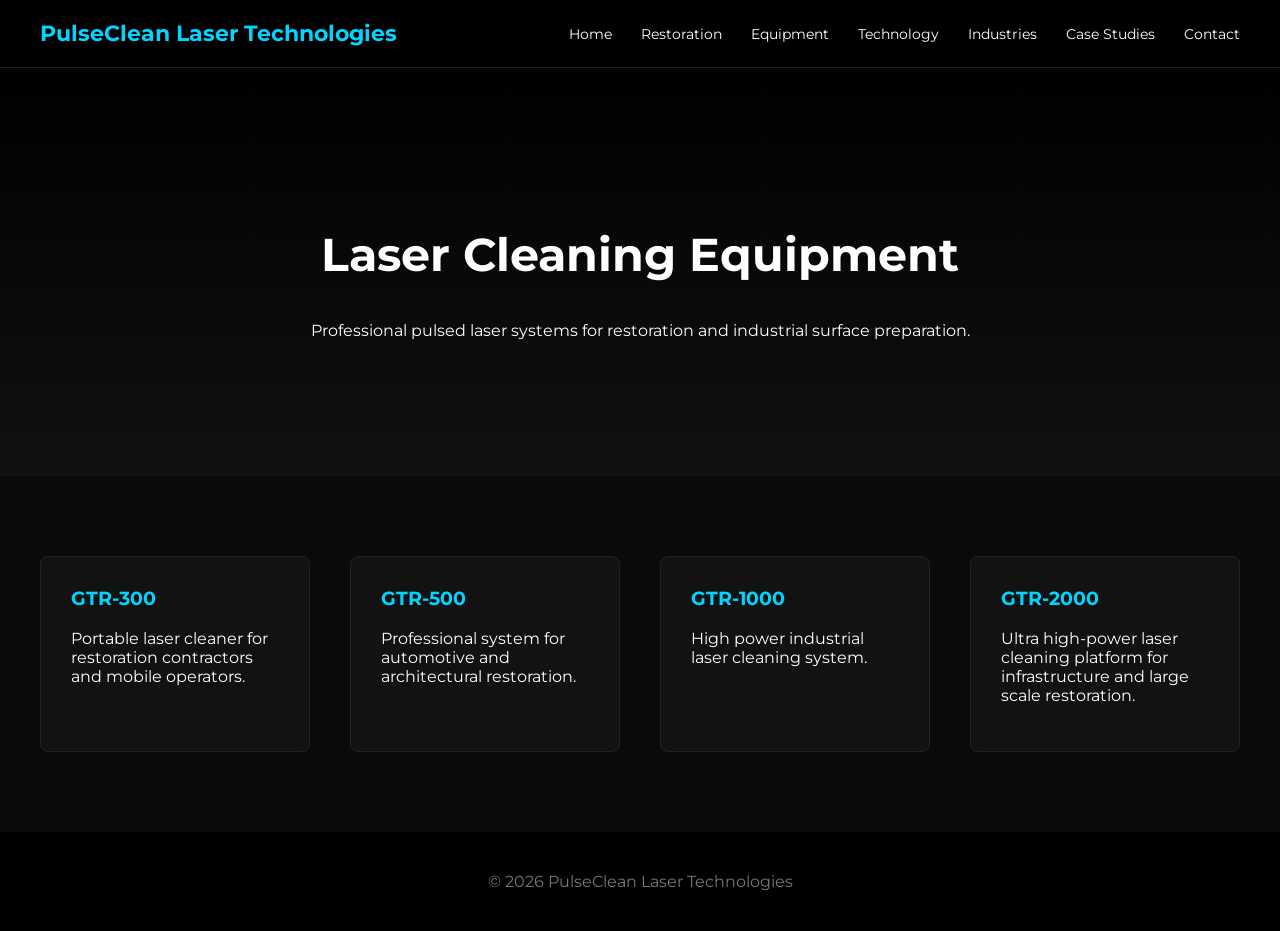
<file: pulseclean-site/equipment.html>
<!DOCTYPE html>
<html lang="en">
<head>

<meta charset="UTF-8">
<meta name="viewport" content="width=device-width, initial-scale=1.0">

<title>Laser Cleaning Equipment | PulseClean</title>

<link href="https://fonts.googleapis.com/css2?family=Montserrat:wght@300;400;600;700&display=swap" rel="stylesheet">

<style>

body{margin:0;font-family:Montserrat;background:#0a0a0a;color:white;}
.container{max-width:1200px;margin:auto;padding:0 20px;}
header{background:#000;border-bottom:1px solid #1e1e1e;}
.nav{display:flex;justify-content:space-between;align-items:center;padding:20px 0;}
.logo{color:#00d4ff;font-weight:700;font-size:22px;}
nav a{color:white;text-decoration:none;margin-left:25px;font-size:14px;}

.hero{padding:120px 0;text-align:center;background:linear-gradient(#000,#111);}
.hero h1{font-size:46px;}

section{padding:80px 0;}

.grid{
display:grid;
grid-template-columns:repeat(auto-fit,minmax(260px,1fr));
gap:40px;
}

.machine{
background:#121212;
padding:30px;
border-radius:8px;
border:1px solid #222;
}

.machine h3{color:#00d4ff;margin-top:0;}

footer{background:#000;padding:40px;text-align:center;color:#777;}

</style>

</head>

<body>

<header>
<div class="container nav">
<div class="logo">PulseClean Laser Technologies</div>

<nav>
<a href="index.html">Home</a>
<a href="restoration.html">Restoration</a>
<a href="equipment.html">Equipment</a>
<a href="technology.html">Technology</a>
<a href="industries.html">Industries</a>
<a href="case-studies.html">Case Studies</a>
<a href="contact.html">Contact</a>
</nav>

</div>
</header>

<section class="hero">

<h1>Laser Cleaning Equipment</h1>
<p>Professional pulsed laser systems for restoration and industrial surface preparation.</p>

</section>

<section>

<div class="container">

<div class="grid">

<div class="machine">
<h3>GTR-300</h3>
<p>Portable laser cleaner for restoration contractors and mobile operators.</p>
</div>

<div class="machine">
<h3>GTR-500</h3>
<p>Professional system for automotive and architectural restoration.</p>
</div>

<div class="machine">
<h3>GTR-1000</h3>
<p>High power industrial laser cleaning system.</p>
</div>

<div class="machine">
<h3>GTR-2000</h3>
<p>Ultra high-power laser cleaning platform for infrastructure and large scale restoration.</p>
</div>

</div>

</div>

</section>

<footer>
© 2026 PulseClean Laser Technologies
</footer>

</body>
</html>
</file>
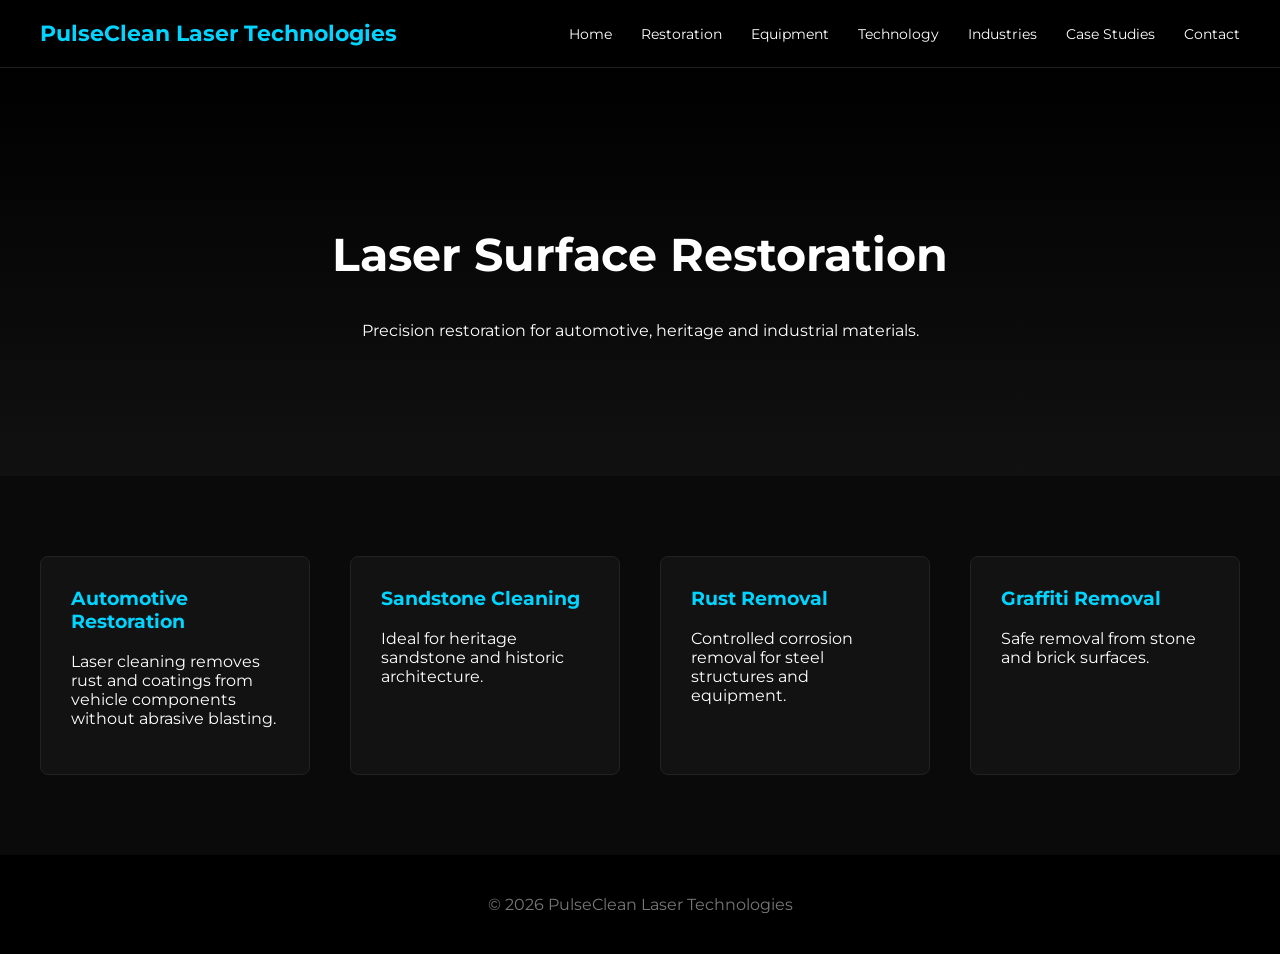
<file: pulseclean-site/restoration.html>
<!DOCTYPE html>
<html lang="en">
<head>

<meta charset="UTF-8">
<meta name="viewport" content="width=device-width, initial-scale=1.0">

<title>Laser Restoration Services | PulseClean</title>

<link href="https://fonts.googleapis.com/css2?family=Montserrat:wght@300;400;600;700&display=swap" rel="stylesheet">

<style>

body{margin:0;font-family:Montserrat;background:#0a0a0a;color:white;}
.container{max-width:1200px;margin:auto;padding:0 20px;}
header{background:#000;border-bottom:1px solid #1e1e1e;}
.nav{display:flex;justify-content:space-between;align-items:center;padding:20px 0;}
.logo{color:#00d4ff;font-weight:700;font-size:22px;}
nav a{color:white;text-decoration:none;margin-left:25px;font-size:14px;}

.hero{padding:120px 0;text-align:center;background:linear-gradient(#000,#111);}
.hero h1{font-size:46px;}

section{padding:80px 0;}

.grid{
display:grid;
grid-template-columns:repeat(auto-fit,minmax(260px,1fr));
gap:40px;
}

.card{
background:#121212;
padding:30px;
border-radius:8px;
border:1px solid #222;
}

.card h3{color:#00d4ff;margin-top:0;}

footer{background:#000;padding:40px;text-align:center;color:#777;}

</style>

</head>

<body>

<header>

<div class="container nav">

<div class="logo">PulseClean Laser Technologies</div>

<nav>

<a href="index.html">Home</a>
<a href="restoration.html">Restoration</a>
<a href="equipment.html">Equipment</a>
<a href="technology.html">Technology</a>
<a href="industries.html">Industries</a>
<a href="case-studies.html">Case Studies</a>
<a href="contact.html">Contact</a>

</nav>

</div>

</header>

<section class="hero">

<h1>Laser Surface Restoration</h1>

<p>Precision restoration for automotive, heritage and industrial materials.</p>

</section>

<section>

<div class="container">

<div class="grid">

<div class="card">

<h3>Automotive Restoration</h3>

<p>
Laser cleaning removes rust and coatings from vehicle components without abrasive blasting.
</p>

</div>

<div class="card">

<h3>Sandstone Cleaning</h3>

<p>
Ideal for heritage sandstone and historic architecture.
</p>

</div>

<div class="card">

<h3>Rust Removal</h3>

<p>
Controlled corrosion removal for steel structures and equipment.
</p>

</div>

<div class="card">

<h3>Graffiti Removal</h3>

<p>
Safe removal from stone and brick surfaces.
</p>

</div>

</div>

</div>

</section>

<footer>

© 2026 PulseClean Laser Technologies

</footer>

</body>
</html>
</file>
